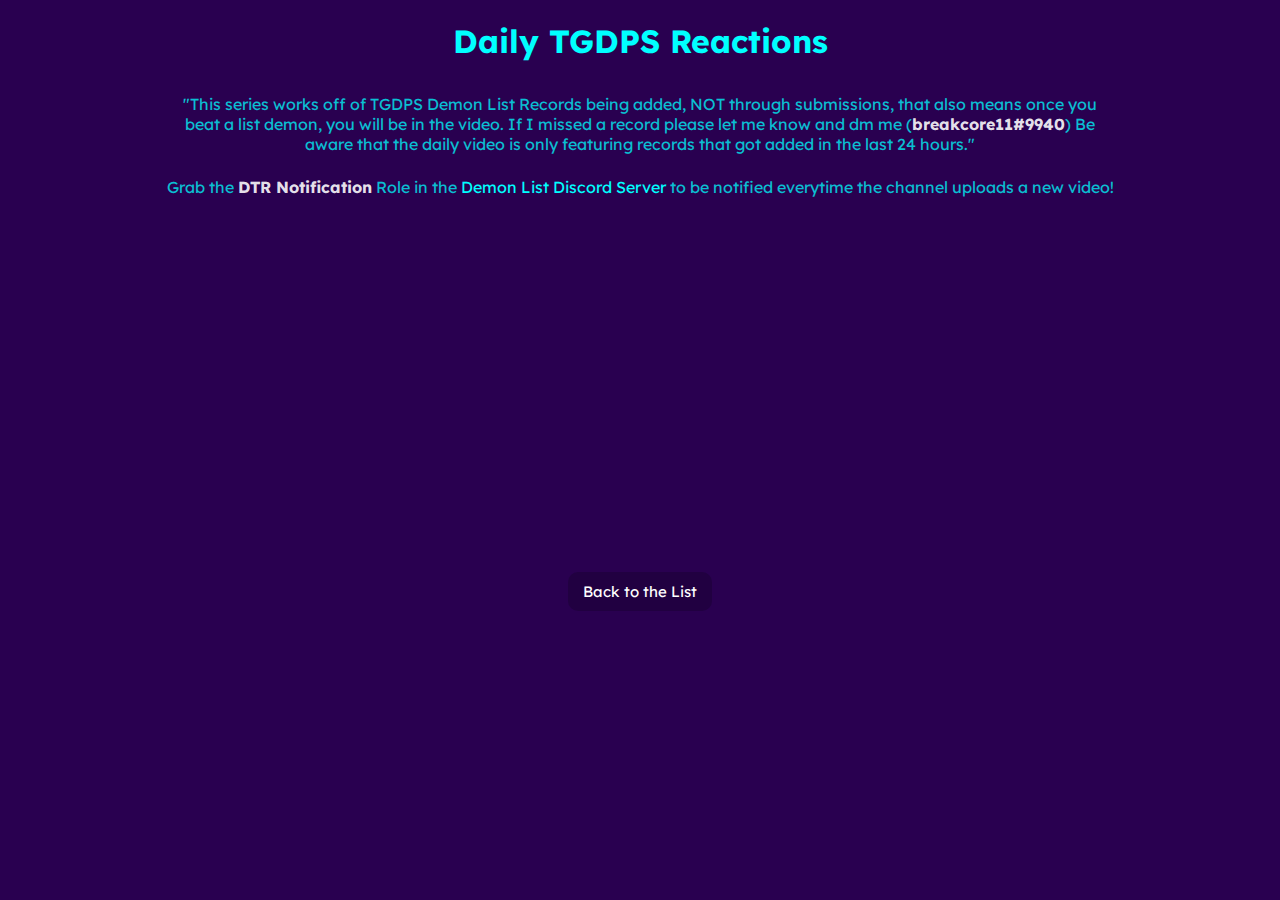
<file: extended-page/content.html>
<!DOCTYPE html>
<html lang="en">
<head>
    <meta charset="UTF-8">
    <meta http-equiv="X-UA-Compatible" content="IE=edge">
    <link href="https://fonts.googleapis.com/css2?family=Lexend+Deca:wght@500;700&display=swap" rel="stylesheet">
    <meta name="viewport" content="width=device-width, initial-scale=1.0">
    <link rel="stylesheet" href="/extended-page/content.css">
    <title>Content</title>
    <body>
        <h1>Daily TGDPS Reactions</h1>
        <p>"This series works off of TGDPS Demon List Records being added, NOT through submissions, that also means once you beat a list demon, you will be in the video. If I missed a record please let me know and dm me (<b>breakcore11#9940</b>) Be aware that the daily video is only featuring records that got added in the last 24 hours."</p>
        <p>Grab the <b>DTR Notification</b> Role in the <a class="link" href="https://discord.gg/Waqqvyen5k">Demon List Discord Server</a> to be notified everytime the channel uploads a new video!</p>
		<iframe width="625" height="300" src="https://www.youtube.com/embed/vGg76aq3Ozg" title="TGDPS Daily Reactions Introduction + Bloopers" frameborder="0" allow="accelerometer; autoplay; clipboard-write; encrypted-media; gyroscope; picture-in-picture" allowfullscreen></iframe>
        <br><br>
        <script src="https://apis.google.com/js/platform.js"></script>

<div class="g-ytsubscribe" data-channelid="UC4Bsiuubw6j2sGkWRh2imWA" data-layout="default" data-count="hidden"></div>
<br><br>
        <a class="btn" href="/index.html">Back to the List</a>
    </body>
</file>
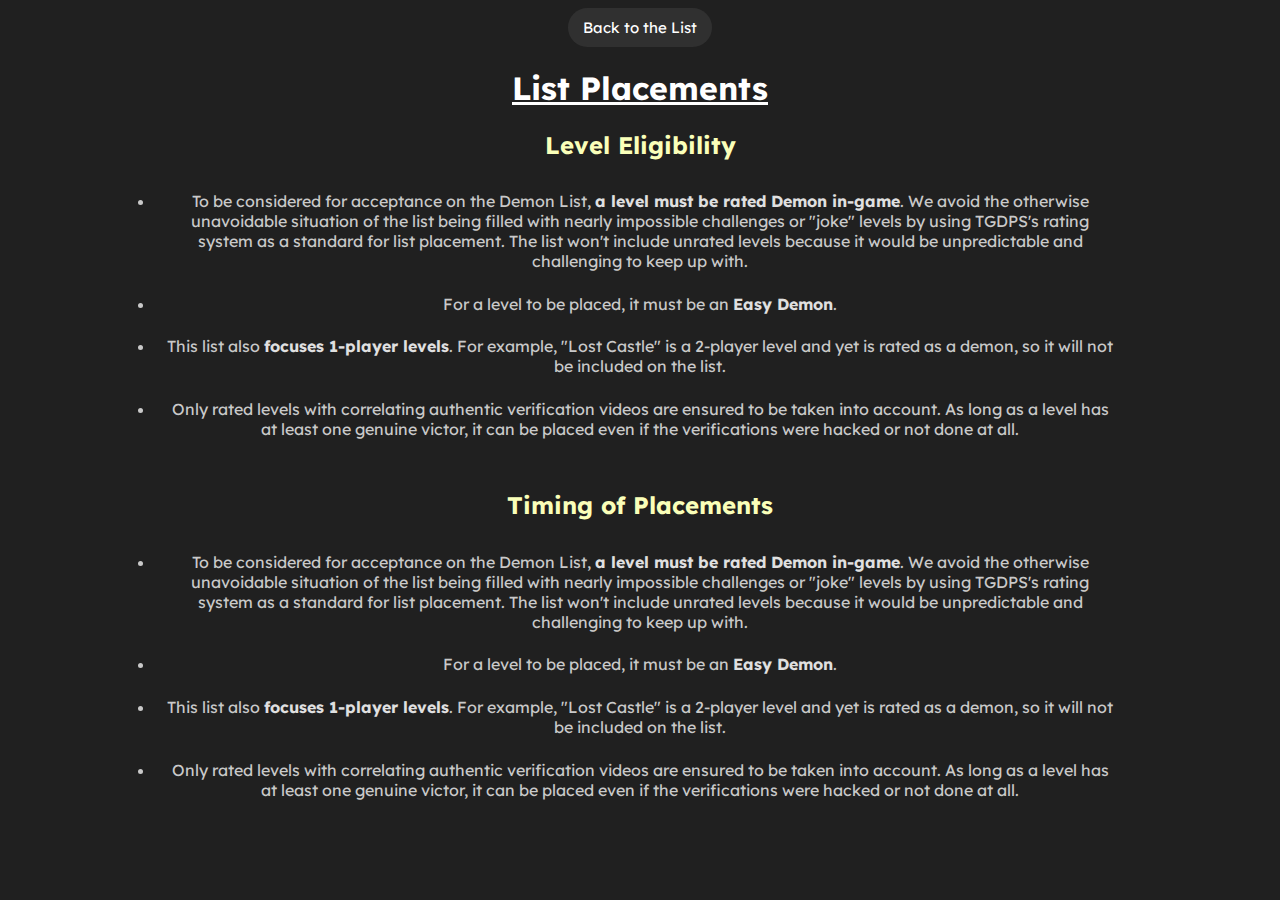
<file: extended-page/faq.html>
<!DOCTYPE html>
<html lang="en">
<head>
    <meta charset="UTF-8">
    <meta http-equiv="X-UA-Compatible" content="IE=edge">
    <link href="https://fonts.googleapis.com/css2?family=Lexend+Deca:wght@500;700&display=swap" rel="stylesheet">
    <meta name="viewport" content="width=device-width, initial-scale=1.0">
    <link rel="stylesheet" href="/extended-page/rules.css">
    <title>Info</title>
</head>
<body>
    <a class="btn" href="/index.html">Back to the List</a>
    <h1>List Placements</h1>
    <h2>Level Eligibility</h2>
    <li>To be considered for acceptance on the Demon List, <b>a level must be rated Demon in-game</b>. We avoid the otherwise unavoidable situation of the list being filled with nearly impossible challenges or "joke" levels by using TGDPS's rating system as a standard for list placement. The list won't include unrated levels because it would be unpredictable and challenging to keep up with.</li>
    <li>For a level to be placed, it must be an <b>Easy Demon</b>.</li>
    <li>This list also <b>focuses 1-player levels</b>. For example, "Lost Castle" is a 2-player level and yet is rated as a demon, so it will not be included on the list.</li>
    <li>Only rated levels with correlating authentic verification videos are ensured to be taken into account. As long as a level has at least one genuine victor, it can be placed even if the verifications were hacked or not done at all.</li>
    <br>
    <!-- ================================== -->
    <h2>Timing of Placements</h2>
    <li>To be considered for acceptance on the Demon List, <b>a level must be rated Demon in-game</b>. We avoid the otherwise unavoidable situation of the list being filled with nearly impossible challenges or "joke" levels by using TGDPS's rating system as a standard for list placement. The list won't include unrated levels because it would be unpredictable and challenging to keep up with.</li>
    <li>For a level to be placed, it must be an <b>Easy Demon</b>.</li>
    <li>This list also <b>focuses 1-player levels</b>. For example, "Lost Castle" is a 2-player level and yet is rated as a demon, so it will not be included on the list.</li>
    <li>Only rated levels with correlating authentic verification videos are ensured to be taken into account. As long as a level has at least one genuine victor, it can be placed even if the verifications were hacked or not done at all.</li>
</body>
</html>
</file>
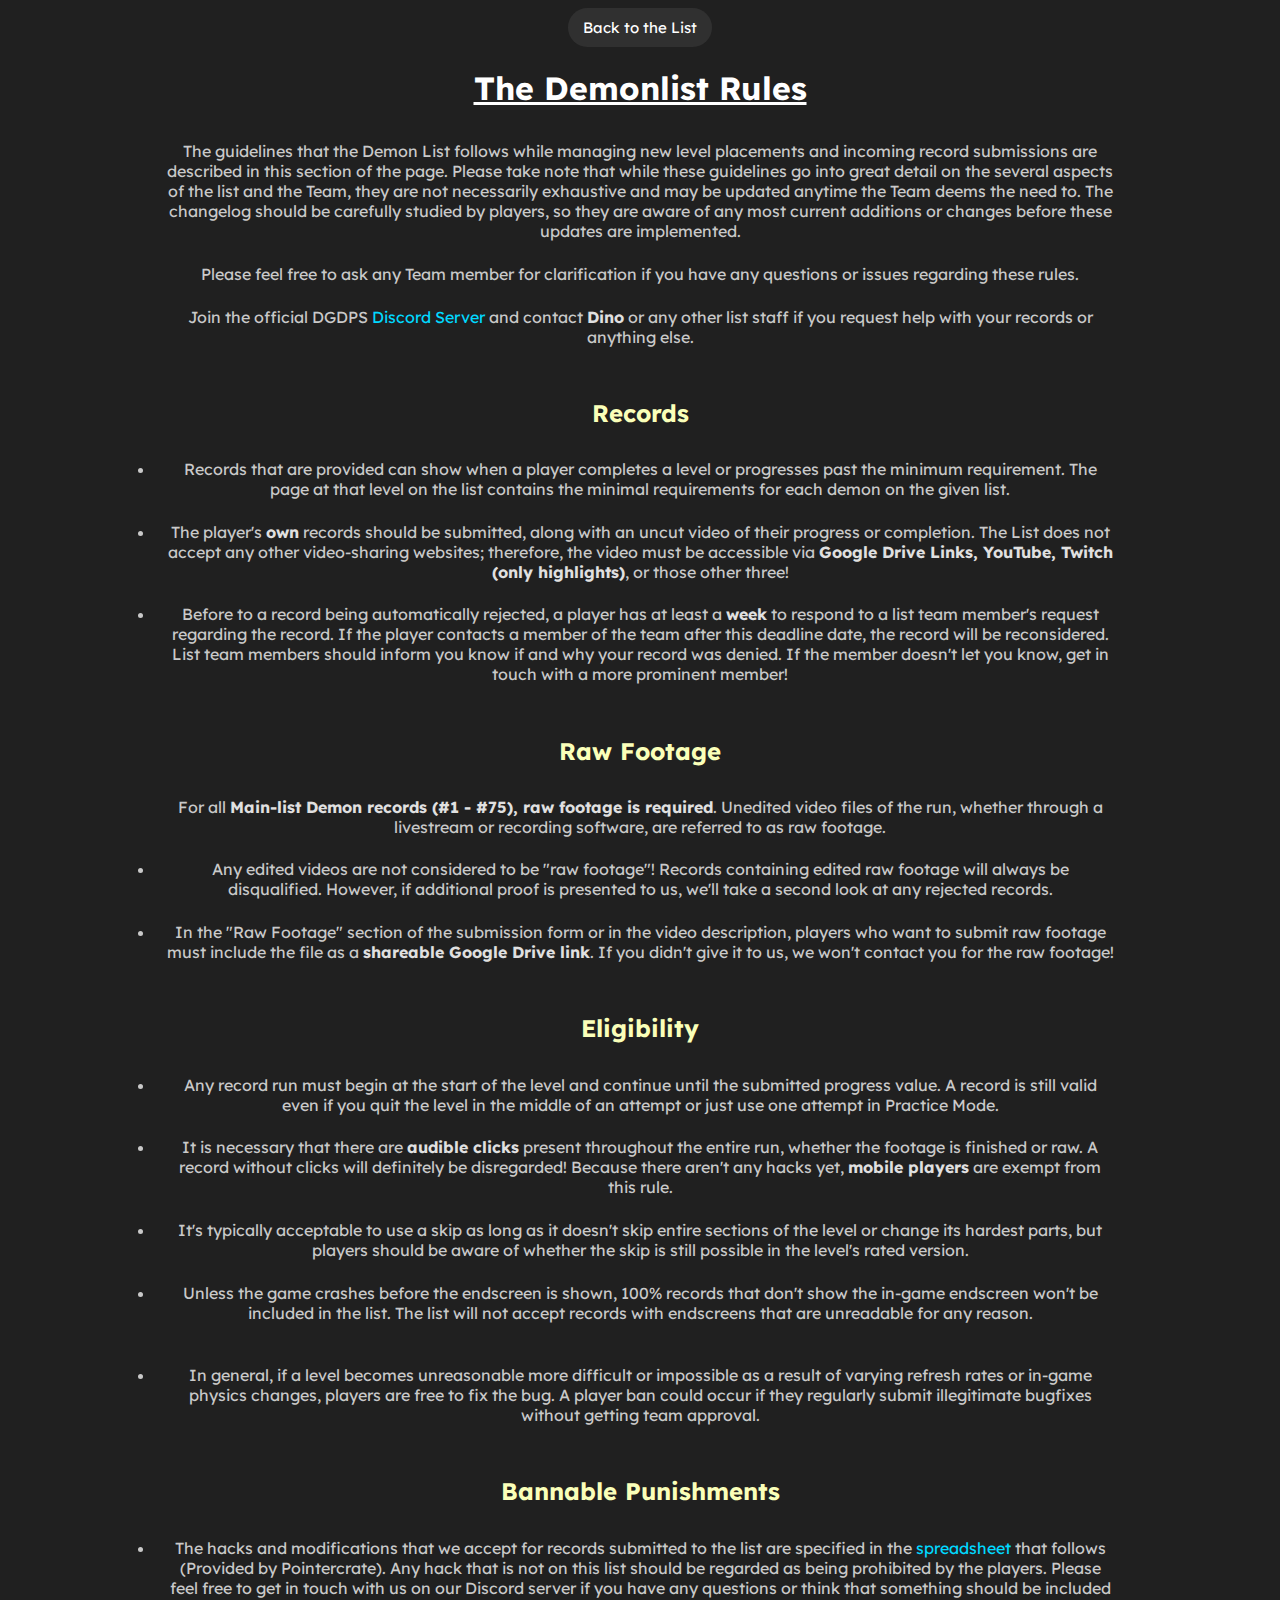
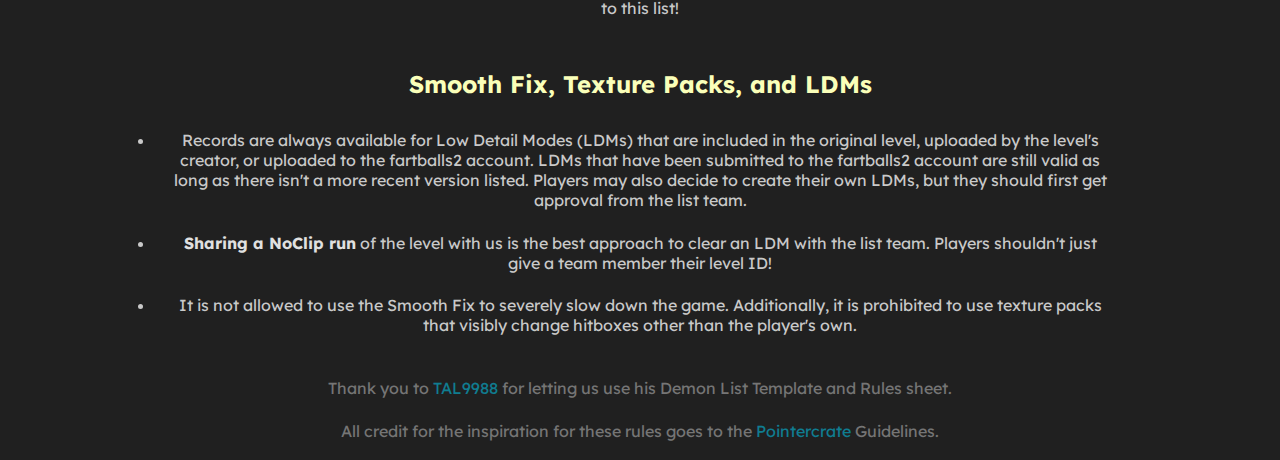
<file: extended-page/rules.html>
<!DOCTYPE html>
<html lang="en">
<head>
    <meta charset="UTF-8">
    <meta http-equiv="X-UA-Compatible" content="IE=edge">
    <link href="https://fonts.googleapis.com/css2?family=Lexend+Deca:wght@500;700&display=swap" rel="stylesheet">
    <meta name="viewport" content="width=device-width, initial-scale=1.0">
    <link rel="stylesheet" href="/extended-page/rules.css">
    <title>DL Rules</title>
</head>
<body>
    <a class="btn" href="/index.html">Back to the List</a>
    <h1>The Demonlist Rules</h1>
    <p>The guidelines that the Demon List follows while managing new level placements and incoming record submissions are described in this section of the page. Please take note that while these guidelines go into great detail on the several aspects of the list and the Team, they are not necessarily exhaustive and may be updated anytime the Team deems the need to. The changelog should be carefully studied by players, so they are aware of any most current additions or changes before these updates are implemented.</p>
    <p>Please feel free to ask any Team member for clarification if you have any questions or issues regarding these rules.</p>
    <p>Join the official DGDPS <a class="link" href="https://discord.gg/ZHphzRgkeS">Discord Server</a> and contact <b>Dino</b> or any other list staff if you request help with your records or anything else.</p>
    <br>
    <!-- ================================== -->
    <h2>Records</h2>
    <li>Records that are provided can show when a player completes a level or progresses past the minimum requirement. The page at that level on the list contains the minimal requirements for each demon on the given list.</li>
    <li>The player's <b>own</b> records should be submitted, along with an uncut video of their progress or completion. The List does not accept any other video-sharing websites; therefore, the video must be accessible via <b>Google Drive Links, YouTube, Twitch (only highlights)</b>, or those other three!</li>
    <li>Before to a record being automatically rejected, a player has at least a <b>week</b> to respond to a list team member's request regarding the record. If the player contacts a member of the team after this deadline date, the record will be reconsidered. List team members should inform you know if and why your record was denied. If the member doesn't let you know, get in touch with a more prominent member!</li>
    <br>
    <!-- ================================== -->
    <h2>Raw Footage</h2>
    <p>For all <b>Main-list Demon records (#1 - #75), raw footage is required</b>. Unedited video files of the run, whether through a livestream or recording software, are referred to as raw footage.</p>
    <li>Any edited videos are not considered to be "raw footage"! Records containing edited raw footage will always be disqualified. However, if additional proof is presented to us, we'll take a second look at any rejected records.</li>
    <li>In the "Raw Footage" section of the submission form or in the video description, players who want to submit raw footage must include the file as a <b>shareable Google Drive link</b>. If you didn't give it to us, we won't contact you for the raw footage!</li>
    <br>
    <!-- ================================== -->
    <h2>Eligibility</h2>
    <li>Any record run must begin at the start of the level and continue until the submitted progress value. A record is still valid even if you quit the level in the middle of an attempt or just use one attempt in Practice Mode.</li>
    <li>It is necessary that there are <b>audible clicks</b> present throughout the entire run, whether the footage is finished or raw. A record without clicks will definitely be disregarded! Because there aren't any hacks yet, <b>mobile players</b> are exempt from this rule.</li>
    <li>It's typically acceptable to use a skip as long as it doesn't skip entire sections of the level or change its hardest parts, but players should be aware of whether the skip is still possible in the level's rated version.</li>
    <li>Unless the game crashes before the endscreen is shown, 100% records that don't show the in-game endscreen won't be included in the list. The list will not accept records with endscreens that are unreadable for any reason.</li>
    <br>
    <li>In general, if a level becomes unreasonable more difficult or impossible as a result of varying refresh rates or in-game physics changes, players are free to fix the bug. A player ban could occur if they regularly submit illegitimate bugfixes without getting team approval.</li>
    <br>
    <!-- ================================== -->
    <h2>Bannable Punishments</h2>
    <li>The hacks and modifications that we accept for records submitted to the list are specified in the <a class="link" href="https://docs.google.com/spreadsheets/d/1evE4nXATxRAQWu2Ajs54E6cVUqHBoSid8I7JauJnOzg/edit?usp=sharing">spreadsheet</a> that follows (Provided by Pointercrate). Any hack that is not on this list should be regarded as being prohibited by the players. Please feel free to get in touch with us on our Discord server if you have any questions or think that something should be included to this list!</li>
    <br>
    <!-- ================================== -->
    <h2>Smooth Fix, Texture Packs, and LDMs</h2>
    <li>Records are always available for Low Detail Modes (LDMs) that are included in the original level, uploaded by the level's creator, or uploaded to the fartballs2 account. LDMs that have been submitted to the fartballs2 account are still valid as long as there isn't a more recent version listed. Players may also decide to create their own LDMs, but they should first get approval from the list team.</li>
    <li><b>Sharing a NoClip run</b> of the level with us is the best approach to clear an LDM with the list team. Players shouldn't just give a team member their level ID!</li>
    <li>It is not allowed to use the Smooth Fix to severely slow down the game. Additionally, it is prohibited to use texture packs that visibly change hitboxes other than the player's own.</li>
    <br>
    <p class="low-opacity">Thank you to <a class="link" href="https://www.youtube.com/@tTAL9988">TAL9988</a> for letting us use his Demon List Template and Rules sheet.</p>
    <p class="low-opacity">All credit for the inspiration for these rules goes to the <a class="link" href="https://pointercrate.com/guidelines/index">Pointercrate</a> Guidelines.</p>
</body>
</html>
</file>
<file: extended-page/content.css>
body {
    text-align: center;
    font-family: "Lexend Deca", sans-serif;
    background-color: #290050;
}

h1 {
    color: #00ffff;
}

h2 {
    color:  #00ffff;
}

li {
    color:  #00ffff;
    line-height: 20px;
    width: 75%;
    padding: 0.3cm;
    white-space: inherit;
    margin: auto;
}

p {
    color: rgba(0, 255, 255, 0.75);
    line-height: 20px;
    width: 75%;
    padding: 0.3cm;
    white-space: inherit;
    margin: auto;
}

.link {
    color: #00ffff;
    text-decoration: none;
}
.link:hover {
    text-decoration: underline;
}

b {
    color: rgba(255, 255, 255, 0.90);
}

.btn {
    background-color: rgb(33, 0, 65);
    border-radius: 10px;
    color: rgb(255, 255, 255);
    padding: 10px 15px;
    text-align: center;
    text-decoration: none;
    display: inline-block;
    cursor: pointer;
    transition-duration: 0.2s;
    font-size: 15px;
  }
  .btn:hover {
      background-color: rgb(53, 0, 106);
      transition-duration: 0.2s;
  }
</file>
<file: extended-page/rules.css>
body {
    text-align: center;
    font-family: "Lexend Deca", sans-serif;
    background-color: #202020;
}

h1 {
    color: white;
    text-decoration: underline;
}

h2 {
    color: rgb(250, 255, 185);
}

li {
    color: rgb(201, 201, 201);
    line-height: 20px;
    width: 75%;
    padding: 0.3cm;
    white-space: inherit;
    margin: auto;
}

p {
    color: rgb(201, 201, 201);
    line-height: 20px;
    padding: 0.3cm;
    width: 75%;
    margin: auto;
}

.link {
    color: rgb(0, 217, 255);
    text-decoration: none;
}
.link:hover {
    text-decoration: underline;
}

b {
    color: rgb(224, 224, 224);
}

.hacks {
    color: rgb(201, 201, 201);
    width: 75%;
    padding: 0.5px;
    margin: auto;
}

.low-opacity {
    opacity: 50%;
}

.btn {
  font-family: "Lexend Deca", sans-serif;
  background-color: #3b3b3b9d;
  border-radius: 50px;
  border-color: rgb(255, 255, 255);
  color: white;
  padding: 10px 15px;
  text-align: center;
  text-decoration: none;
  display: inline-block;
  cursor: pointer;
  transition-duration: 0.2s;
  font-size: 15px;
}
.btn:hover {
    background-color: #6565659d;
    transition-duration: 0.2s;
}
</file>
